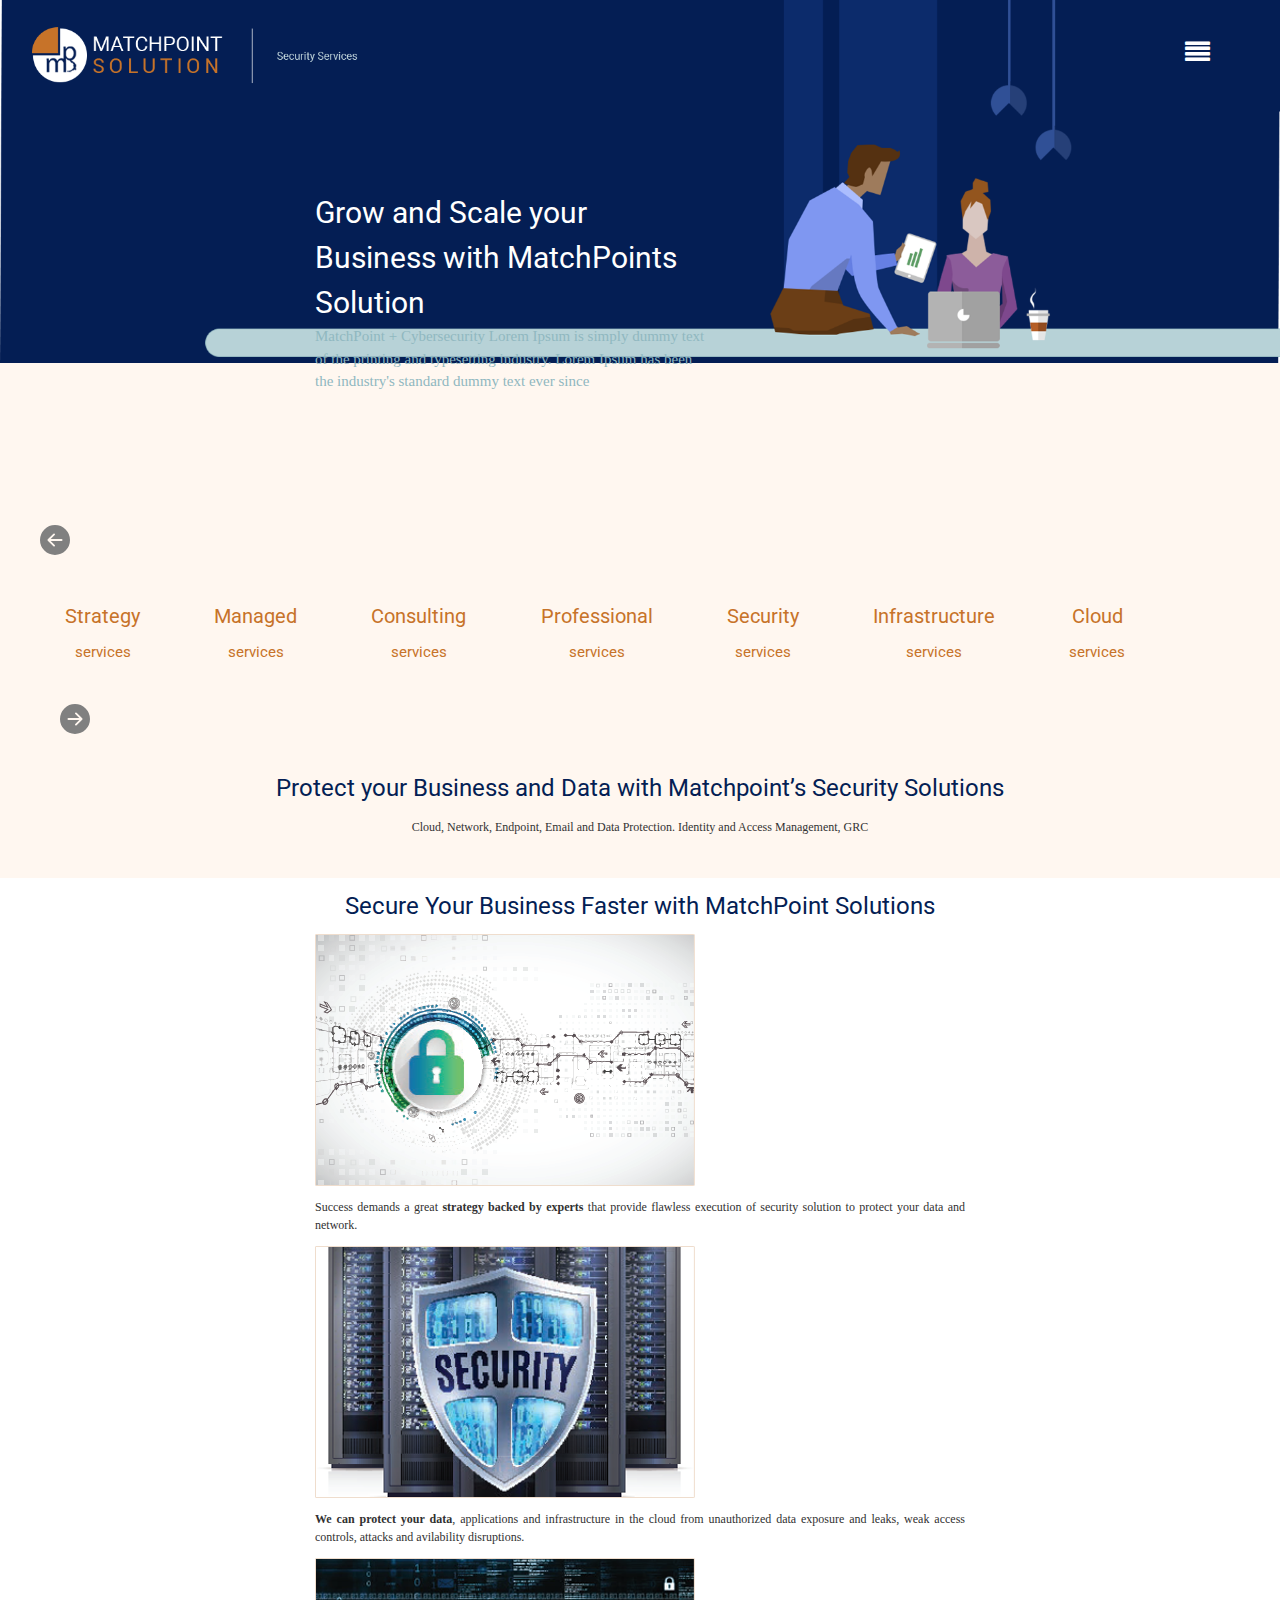
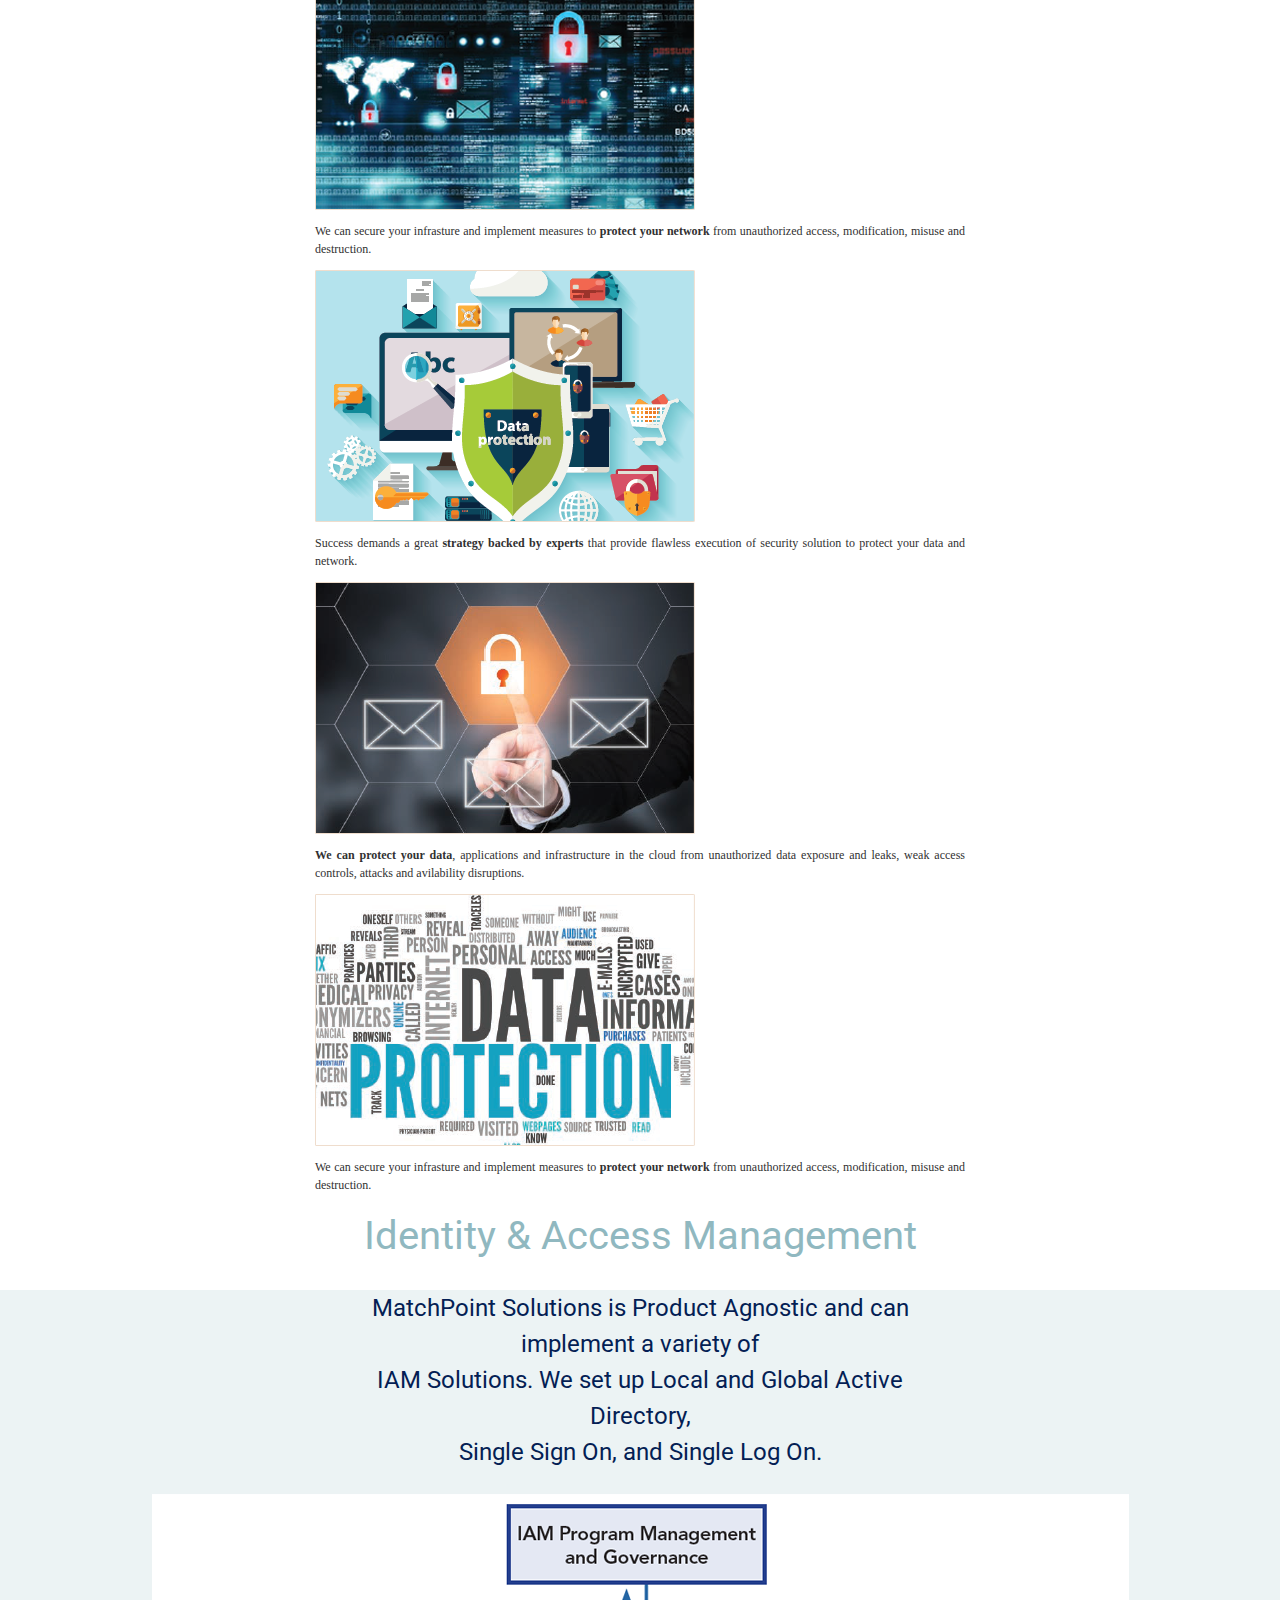
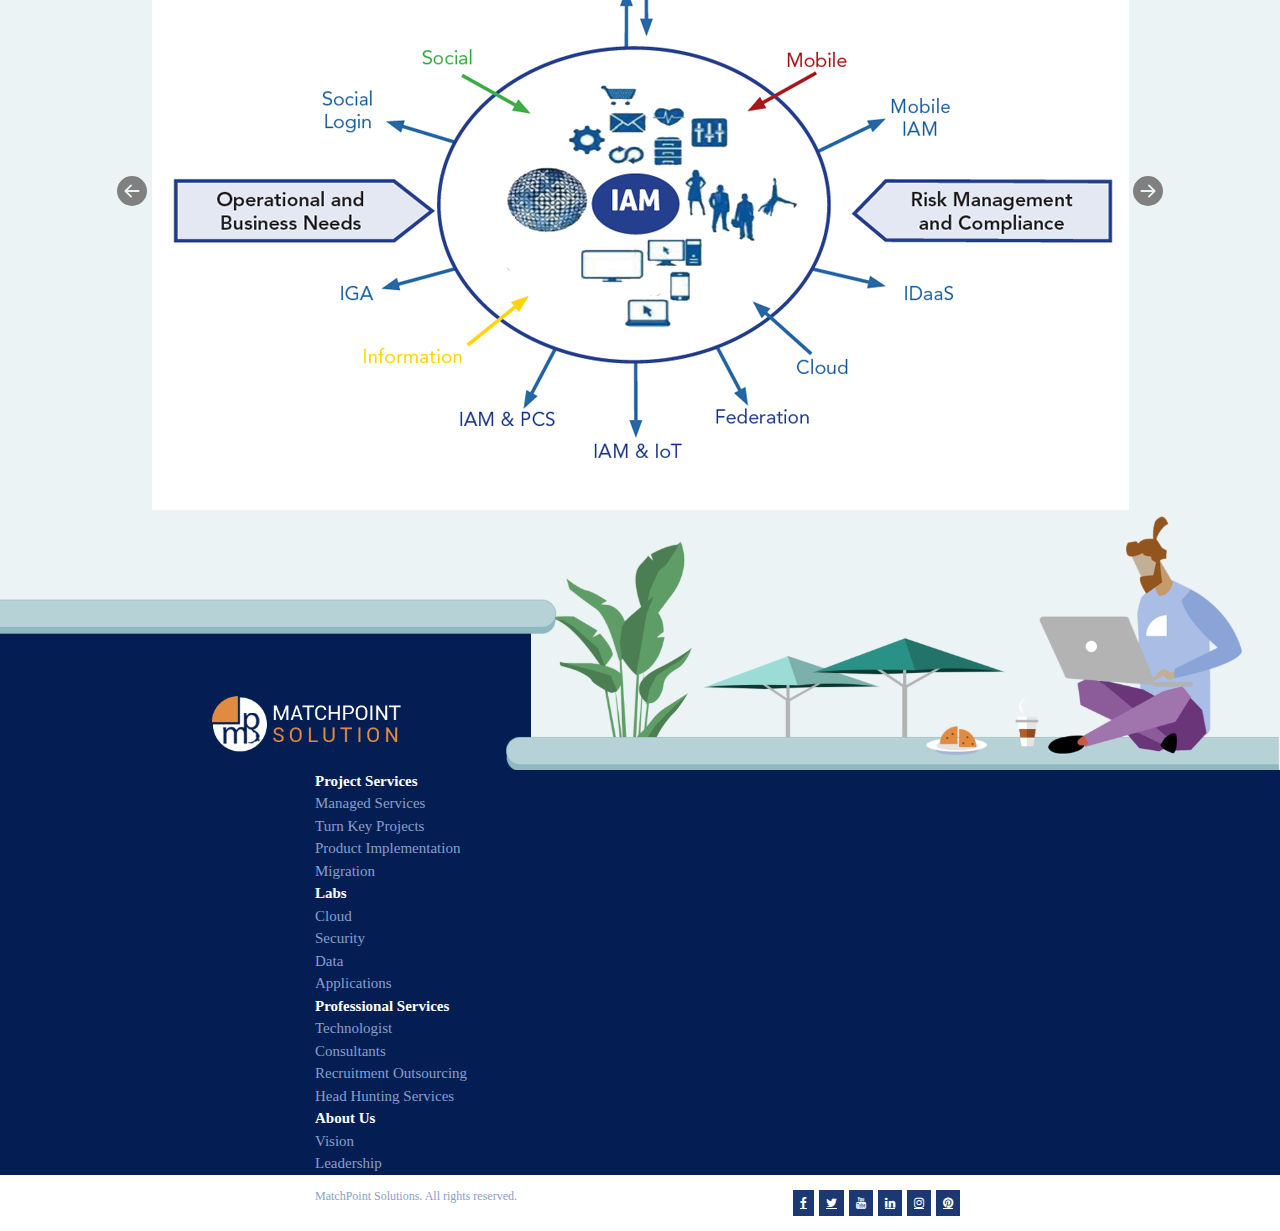
<file: photoshop/index.html>
<!DOCTYPE html>
<html lang="en">
<head>
	<title>MatchPoint Solutions</title>
	<link rel="stylesheet" type="text/css" href="css/animate.css">
	<link rel="stylesheet" type="text/css" href="css/style.css">
	<link href="https://cdn.jsdelivr.net/npm/bootstrap@5.0.0-beta3/dist/css/bootstrap.min.css" rel="stylesheet" integrity="sha384-eOJMYsd53ii+scO/bJGFsiCZc+5NDVN2yr8+0RDqr0Ql0h+rP48ckxlpbzKgwra6" crossorigin="anonymous">
	<script src="https://cdn.jsdelivr.net/npm/bootstrap@5.0.0-beta3/dist/js/bootstrap.bundle.min.js" integrity="sha384-JEW9xMcG8R+pH31jmWH6WWP0WintQrMb4s7ZOdauHnUtxwoG2vI5DkLtS3qm9Ekf" crossorigin="anonymous"></script>
	<link rel="stylesheet" href="https://cdnjs.cloudflare.com/ajax/libs/font-awesome/4.7.0/css/font-awesome.min.css">
	<link rel="stylesheet" href="https://www.w3schools.com/w3css/4/w3.css">

</head>
<body>
<!-- start Hero -->
<div class="hero">
		<i class="fa fa-align-justify" id="toggle"></i>
	<div class="hero-content" >
		<p>
		<span class="robot-font w3-animate-left	">
			Grow and Scale your Business with MatchPoints Solution
		</span><br>
			<span class="Myriad-font w3-animate-left">MatchPoint + Cybersecurity Lorem Ipsum is simply dummy text of the printing and typesetting industry. Lorem Ipsum has been the industry's standard dummy text ever since</span>
		</p>
	</div>
</div>
<!-- End Hero -->
<!-- start Services -->
<div class="services">
<div class="row mx-auto">
	<div class="col-lg-1" style="padding: 20px 0px 20px 10px;">
		<svg xmlns="http://www.w3.org/2000/svg" width="30" height="30" fill="currentColor" class="bi bi-arrow-left-circle-fill" viewBox="0 0 16 16">
		<path d="M8 0a8 8 0 1 0 0 16A8 8 0 0 0 8 0zm3.5 7.5a.5.5 0 0 1 0 1H5.707l2.147 2.146a.5.5 0 0 1-.708.708l-3-3a.5.5 0 0 1 0-.708l3-3a.5.5 0 1 1 .708.708L5.707 7.5H11.5z"/>
		</svg>
	</div>
	<div class="col-lg-10">
		<div class="wraper">
		  	<div class="card rounded">
		  		<h4>Strategy</h4>
		  		<h6>services</h6>
		  	</div>
		  	<div class="card rounded">
		  		<h4>Managed</h4>
		  		<h6>services</h6>
		  	</div>
		  	<div class="card rounded">
		  		<h4>Consulting</h4>
		  		<h6>services</h6>
		  	</div>
		  	<div class="card rounded">
		  		<h4>Professional</h4>
		  		<h6>services</h6>
		  	</div>
		  	<div class="card rounded">
		  		<h4>Security</h4>
		  		<h6>services</h6>
		  	</div>
		  	<div class="card rounded">
		  		<h4>Infrastructure</h4>
		  		<h6>services</h6>
		  	</div>
		  	<div class="card rounded">
		  		<h4>Cloud</h4>
		  		<h6>services</h6>
		  	</div>
		</div>
	</div>
	<div class="col-lg-1 mx-auto" style="padding: 20px 20px 20px 30px;">
		<svg xmlns="http://www.w3.org/2000/svg" width="30" height="30" fill="currentColor" class="bi bi-arrow-right-circle-fill" viewBox="0 0 16 16">
		<path d="M8 0a8 8 0 1 1 0 16A8 8 0 0 1 8 0zM4.5 7.5a.5.5 0 0 0 0 1h5.793l-2.147 2.146a.5.5 0 0 0 .708.708l3-3a.5.5 0 0 0 0-.708l-3-3a.5.5 0 1 0-.708.708L10.293 7.5H4.5z"/>
		</svg>
	</div>
	<div class="heading py-3 w3-animate-zoom" >
		<h2 class="robot-font-sm" align="center" style="color: #041e54;">Protect your Business and Data with Matchpoint’s Security Solutions</h2>
  		<p class="Myriad-font-sm" align="center" style="color: #333333;">Cloud, Network, Endpoint, Email and Data Protection. Identity and Access Management, GRC</p>		
	</div>
  	
 </div>
</div>
<!-- start services -->

<!-- start Solution (2-row 3-col)-->
<div class="solution py-2">
	<h2 class="robot-font-sm" align="center" style="color: #041e54;">Secure Your Business Faster with MatchPoint Solutions</h2>
	<div class="row py-2 border-bottom border-secondary">
		<div class="col-lg-4 p-3 mx-auto w3-animate-zoom">
			<img alt="security photo" src="img/s1.png" class="img-fluid" />
			<br>
			<p class="Myriad-font-sm py-2" align="justify" style="color: #313131;">Success demands a great <b>strategy backed by experts</b> that provide flawless execution of security solution to protect your data and network.</p>
		</div>
		<div class="col-lg-4 p-3 mx-auto w3-animate-zoom">
			<img alt="security photo" src="img/s2.png" class="img-fluid" />
			<br>
			<p class="Myriad-font-sm py-2" align="justify" style="color: #313131;"><b>We can protect your data</b>, applications and infrastructure in the cloud from unauthorized data exposure and leaks, weak access controls, attacks and avilability disruptions.</p>
		</div>
		<div class="col-lg-4 p-3 mx-auto w3-animate-zoom">
			<img alt="security photo" src="img/s3.png" class="img-fluid" />
			<br>
			<p class="Myriad-font-sm py-2" align="justify" style="color: #313131;">We can secure your infrasture and implement measures to <b>protect your network</b> from unauthorized access, modification, misuse and destruction.</p>
		</div>
	</div>

	<div class="row py-4">
		<div class="col-lg-4 p-3 mx-auto w3-animate-zoom">
			<img alt="security photo" src="img/s4.png" class="img-fluid" />
			<br>
			<p class="Myriad-font-sm py-2" align="justify" style="color: #313131;">Success demands a great <b>strategy backed by experts</b> that provide flawless execution of security solution to protect your data and network.</p>
		</div>
		<div class="col-lg-4 p-3 mx-auto w3-animate-zoom">
			<img alt="security photo" src="img/s5.png" class="img-fluid" />
			<br>
			<p class="Myriad-font-sm py-2" align="justify" style="color: #313131;"><b>We can protect your data</b>, applications and infrastructure in the cloud from unauthorized data exposure and leaks, weak access controls, attacks and avilability disruptions.</p>
		</div>
		<div class="col-lg-4 p-3 mx-auto w3-animate-zoom">
			<img alt="security photo" src="img/s6.png" class="img-fluid" />
			<br>
			<p class="Myriad-font-sm py-2" align="justify" style="color: #313131;">We can secure your infrasture and implement measures to <b>protect your network</b> from unauthorized access, modification, misuse and destruction.</p>
		</div>
	</div>

	<h1 class="heading-lg" align="center">Identity & Access Management</h1>
</div>
<!-- End Solution (2-row 3-col)-->

<!-- start section-3 (diagram) -->
<div class="section-3 py-4 mx-auto">
	<div class="content">
		<p class="robot-font-sm" align="center" style="color: #041e54; padding:0px 50px;">MatchPoint Solutions is Product Agnostic and can implement a variety of<br>
IAM Solutions. We set up Local and Global Active Directory,<br>
Single Sign On, and Single Log On.</p>
	</div>
	<div class="img-slider">
	<center>
	<svg xmlns="http://www.w3.org/2000/svg" width="30" height="30" fill="currentColor" class="bi bi-arrow-left-circle-fill" viewBox="0 0 16 16">
		<path d="M8 0a8 8 0 1 0 0 16A8 8 0 0 0 8 0zm3.5 7.5a.5.5 0 0 1 0 1H5.707l2.147 2.146a.5.5 0 0 1-.708.708l-3-3a.5.5 0 0 1 0-.708l3-3a.5.5 0 1 1 .708.708L5.707 7.5H11.5z"></path>
		</svg>
	<img src="img/mngmt.png" class="img-fluid" alt="Management photo" />
	<svg xmlns="http://www.w3.org/2000/svg" width="30" height="30" fill="currentColor" class="bi bi-arrow-right-circle-fill" viewBox="0 0 16 16">
		<path d="M8 0a8 8 0 1 1 0 16A8 8 0 0 1 8 0zM4.5 7.5a.5.5 0 0 0 0 1h5.793l-2.147 2.146a.5.5 0 0 0 .708.708l3-3a.5.5 0 0 0 0-.708l-3-3a.5.5 0 1 0-.708.708L10.293 7.5H4.5z"/></path>
		</svg>
		</center>
</div>
</div>

<!-- end section-3 (diagram) -->

<!-- bg-7 image -->
<img src="img/bg-7.png" width="100%" alt="bg-7" />
<!-- bg-7 image -->

<!-- Start Footer -->

<footer class="py-5">
	<div class="content">
		<div class="row py-4 border-top border-bottom border-secondary">
			<div class="col-lg-3">
				<ul>  
					<li><b>Project Services</b></li>
					<li>Managed Services</li>
					<li>Turn Key Projects</li>
					<li>Product Implementation</li>
					<li>Migration</li>
				</ul>	
			</div>
			<div class="col-lg-3">
				<ul>  
					<li><b>Labs</b></li>
					<li>Cloud</li>
					<li>Security</li>
					<li>Data</li>
					<li>Applications</li>
				</ul>	
			</div>
			<div class="col-lg-3">
				<ul>  
					<li><b>Professional Services</b></li>
					<li>Technologist</li>
					<li>Consultants</li>
					<li>Recruitment Outsourcing</li>
					<li>Head Hunting Services</li>
				</ul>	
			</div>
			<div class="col-lg-3">
				<ul>  
					<li><b>About Us</b></li>
					<li>Vision</li>
					<li>Leadership</li>
					
				</ul>	
			</div>
			
		</div>
		<div class="bottom-footer py-3">
		<p>MatchPoint Solutions. All rights reserved.</p>
		<ul>
			<li><a href="#" class="fa fa-facebook"></a></li>
			<li><a href="#" class="fa fa-twitter"></a></li>
			<li><a href="#" class="fa fa-youtube"></a></li>
			<li><a href="#" class="fa fa-linkedin"></a></li>
			<li><a href="#" class="fa fa-instagram"></a></li>
			<li><a href="#" class="fa fa-pinterest"></a></li>
		</ul>
	</div>
	</div>
	
</footer>
<!-- End Footer -->

</body>
</html>
</file>
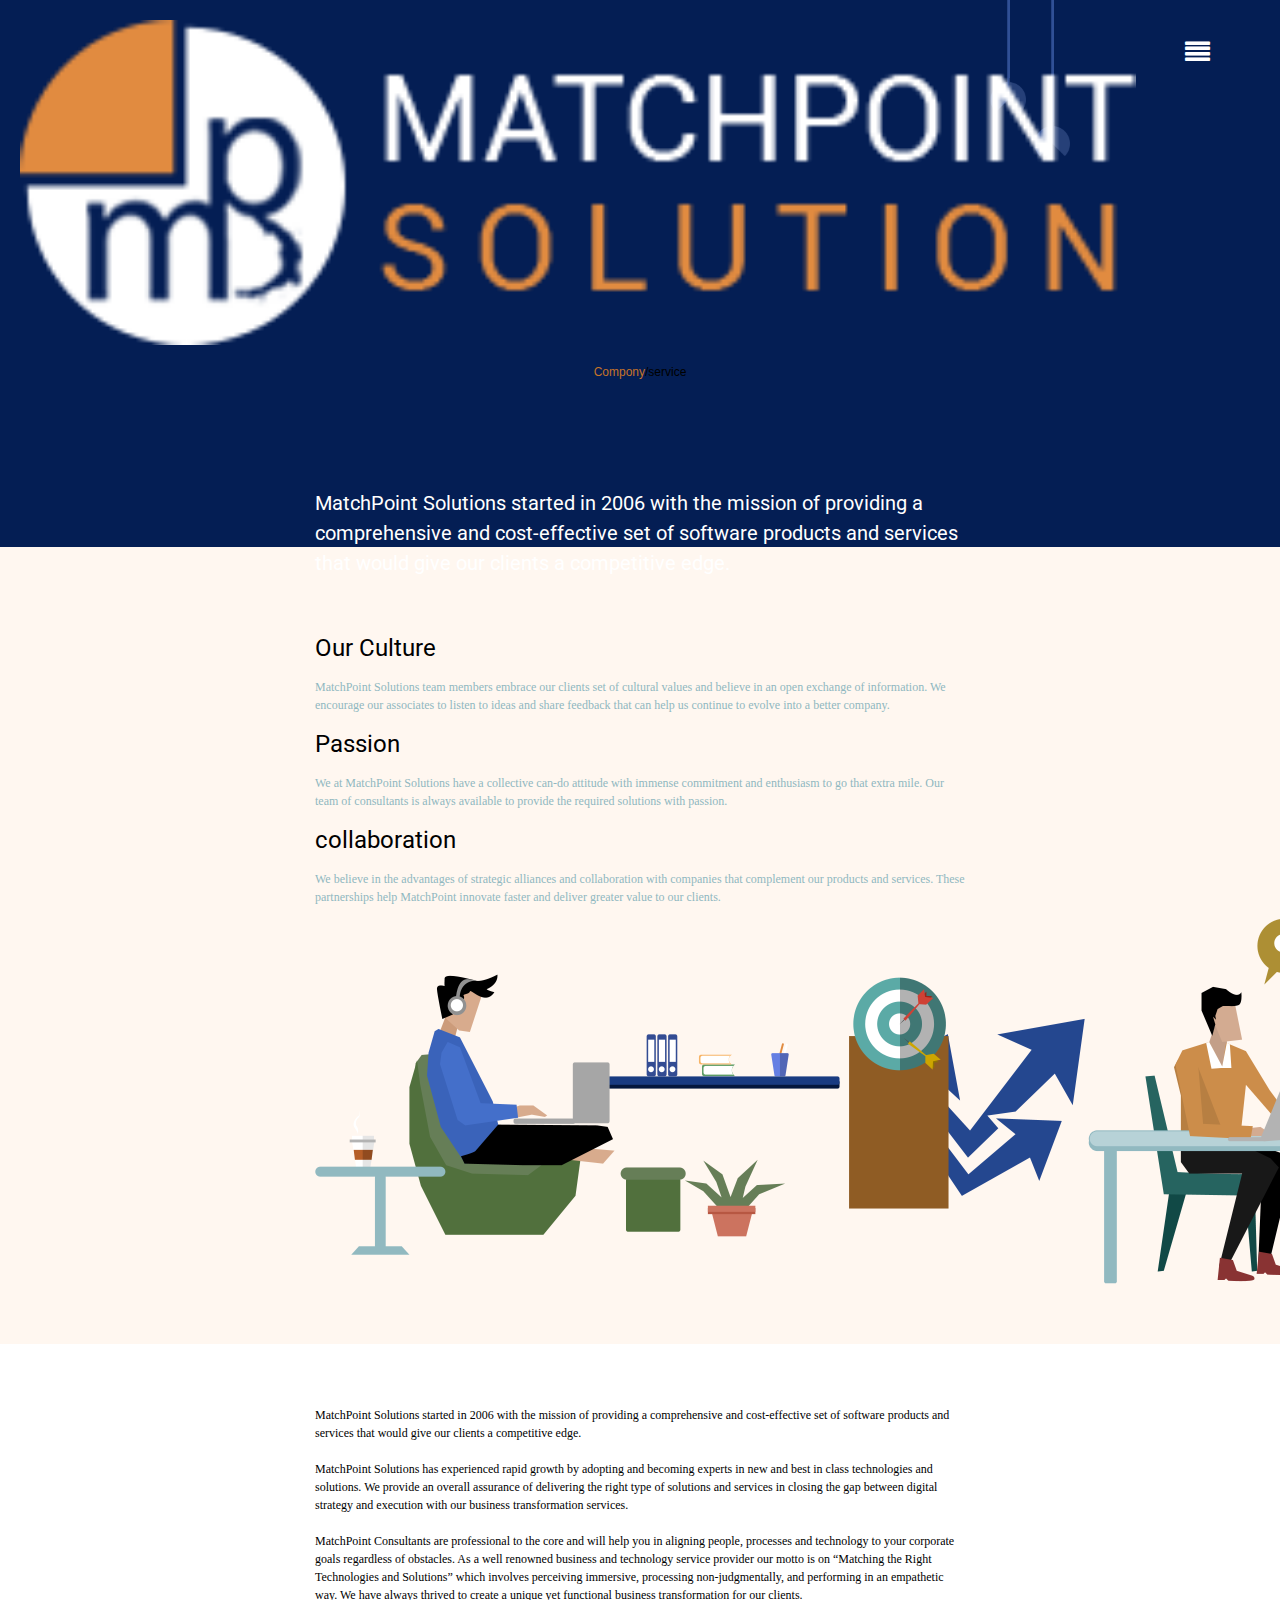
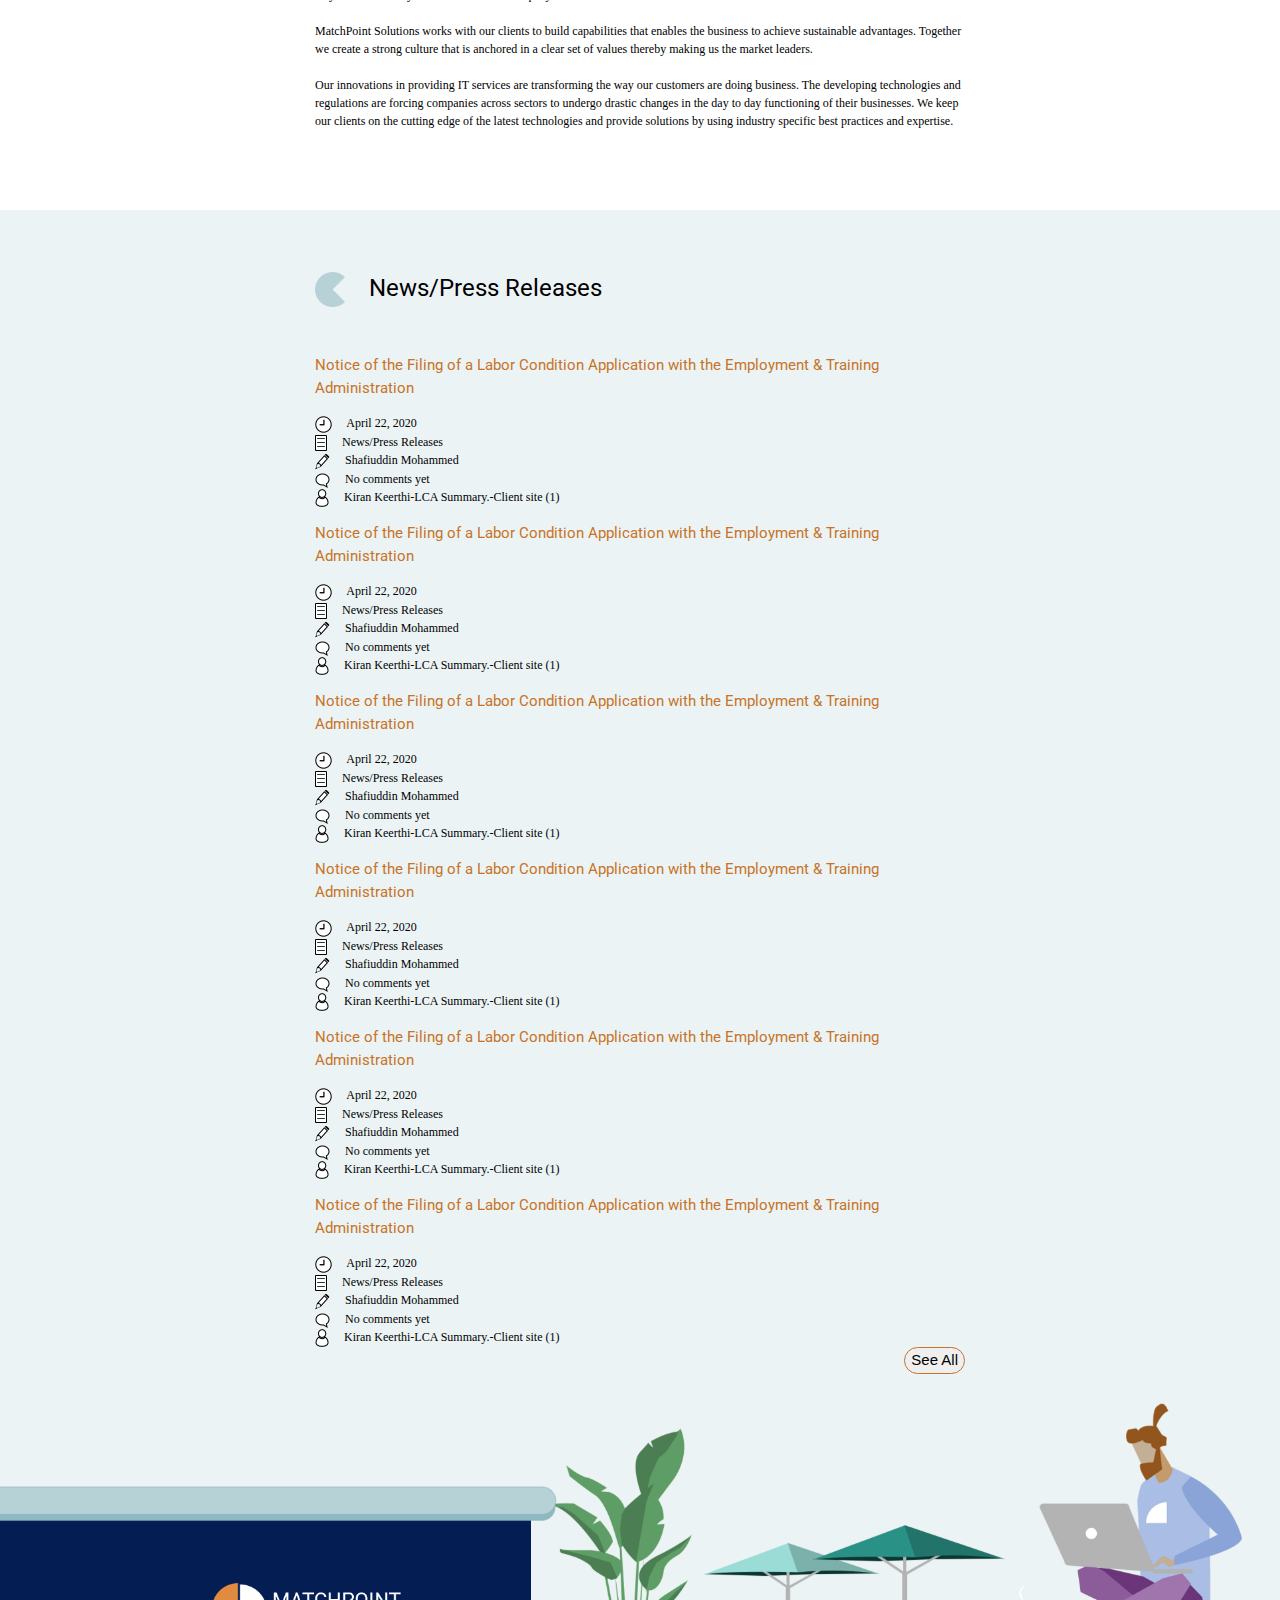
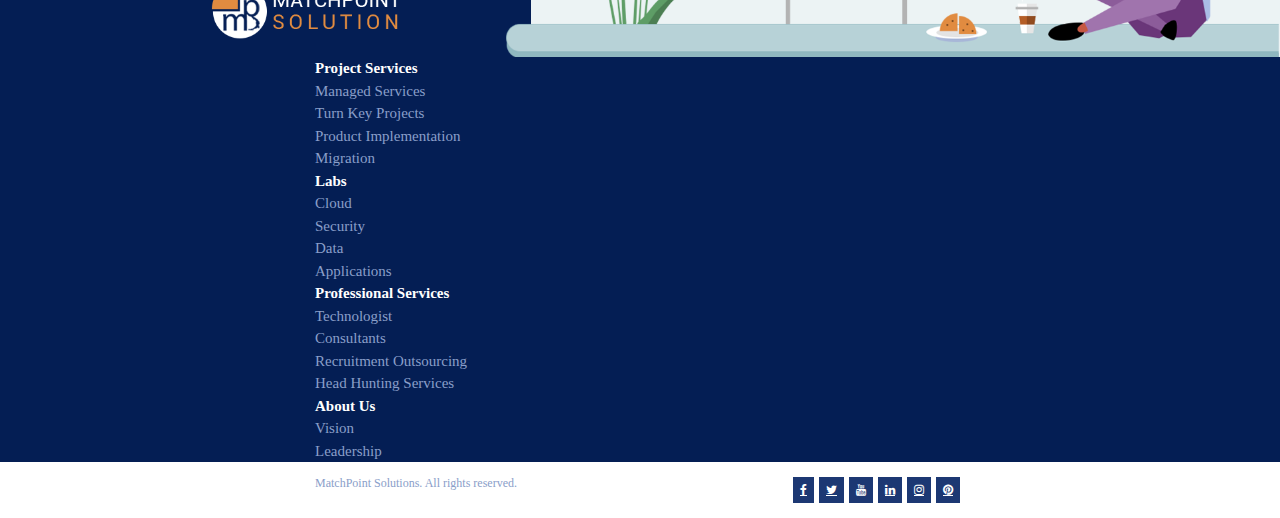
<file: photoshop/about.html>
<!DOCTYPE html>
<html lang="en">
<head>
	<title>MatchPoint Solutions</title>
	<link rel="stylesheet" type="text/css" href="css/animate.css">
	<link rel="stylesheet" type="text/css" href="css/style.css">
	<link href="https://cdn.jsdelivr.net/npm/bootstrap@5.0.0-beta3/dist/css/bootstrap.min.css" rel="stylesheet" integrity="sha384-eOJMYsd53ii+scO/bJGFsiCZc+5NDVN2yr8+0RDqr0Ql0h+rP48ckxlpbzKgwra6" crossorigin="anonymous">
	<script src="https://cdn.jsdelivr.net/npm/bootstrap@5.0.0-beta3/dist/js/bootstrap.bundle.min.js" integrity="sha384-JEW9xMcG8R+pH31jmWH6WWP0WintQrMb4s7ZOdauHnUtxwoG2vI5DkLtS3qm9Ekf" crossorigin="anonymous"></script>
	<link rel="stylesheet" href="https://cdnjs.cloudflare.com/ajax/libs/font-awesome/4.7.0/css/font-awesome.min.css">
	<link rel="stylesheet" href="https://www.w3schools.com/w3css/4/w3.css">

</head>
<body>
	<div class="top">
		<div class="navbar">
			<div class="logo">
				<img src="img/logo11.png" width="90%" alt="logo" /> <br>
				<p align="center" class="text-muted"><small><span style="color: #c77329;">Compony</span>/service</small></p>
			</div>
			<div class="toggle">
				 <i class="fa fa-align-justify" id="toggle"></i>
			</div>
		</div>
		<div class="top-content">
			<p align="center">
				MatchPoint Solutions started in 2006 with the mission of providing a comprehensive and cost-effective set of software products and services that would give our clients a competitive edge.
			</p><br>
			<div class="row">
				<div class="col-xl-4 py-2">
				<h3 class="robot-font-sm text-light">Our Culture</h3>
				<p>
					MatchPoint Solutions team members embrace our clients set of cultural values and believe in an open exchange of information. We encourage our associates to listen to ideas and share feedback that can help us continue to evolve into a better company.
				</p>
				</div>
				<div class="col-xl-4 py-2">
				<h3  class="robot-font-sm text-light">Passion</h3>
				<p>
					We at MatchPoint Solutions have a collective can-do attitude with immense commitment and enthusiasm to go that extra mile. Our team of consultants is always available to provide the required solutions with passion.
				</p>
				</div>
				<div class="col-xl-4 py-2">
				<h3  class="robot-font-sm text-light">collaboration</h3>
				<p>
					We believe in the advantages of strategic alliances and collaboration with companies that complement our products and services. These partnerships help MatchPoint innovate faster and deliver greater value to our clients.
				</p>
				</div>
			</div>

		</div>
			<img src="img/graphic.png" alt="graphics" class="img-fluid graphics" style="background-size: cover; padding: 0px 315px 60px 315px;" />
 
	</div>
	<div class="middle-content">
		<p class="Myriad-font-sm">
			MatchPoint Solutions started in 2006 with the mission of providing a comprehensive and cost-effective set of software products and services that would give our clients a competitive edge.<br><br>
MatchPoint Solutions has experienced rapid growth by adopting and becoming experts in new and best in class technologies and solutions. We provide an overall assurance of delivering the right type of solutions and services in closing the gap between digital strategy and execution with our business transformation services.<br><br>

MatchPoint Consultants are professional to the core and will help you in aligning people, processes and technology to your corporate goals regardless of obstacles. As a well renowned business and technology service provider our motto is on “Matching the Right Technologies and Solutions” which involves perceiving immersive, processing non-judgmentally, and performing in an empathetic way. We have always thrived to create a unique yet functional business transformation for our clients.<br><br>

MatchPoint Solutions works with our clients to build capabilities that enables the business to achieve sustainable advantages. Together we create a strong culture that is anchored in a clear set of values thereby making us the market leaders.<br><br>

Our innovations in providing IT services are transforming the way our customers are doing business. The developing technologies and regulations are forcing companies across sectors to undergo drastic changes in the day to day functioning of their businesses. We keep our clients on the cutting edge of the latest technologies and provide solutions by using industry specific best practices and expertise.<br><br>
		</p>
	</div>
	<div class="news">
		<h2 class="robot-font-sm"><img src="img/icon-news.png" alt="news" width="30">&nbsp;&nbsp;&nbsp;&nbsp;News/Press Releases</h2>
		<br>
		<div class="row">
				<div class="col-xl-4 p-2 w3-animate-zoom"> 
				<div class="p-5 bg-light rounded">	<p>
						Notice of the Filing of a Labor Condition Application with the Employment & Training Administration
					</p>
					<ul>
						<li><img alt="icon" src="img/icon-1.png">&nbsp;&nbsp;&nbsp;&nbsp; April 22, 2020</li>
						<li><img alt="icon" src="img/icon-2.png">&nbsp;&nbsp;&nbsp;&nbsp; News/Press Releases</li>
						<li><img alt="icon" src="img/icon-3.png">&nbsp;&nbsp;&nbsp;&nbsp; Shafiuddin Mohammed</li>
						<li><img alt="icon" src="img/icon-4.png">&nbsp;&nbsp;&nbsp;&nbsp; No comments yet</li>
						<li><img alt="icon" src="img/icon-5.png">&nbsp;&nbsp;&nbsp;&nbsp; Kiran Keerthi-LCA Summary.-Client site (1)</li>
					</ul>
				</div>
			</div>
				<div class="col-xl-4 p-2 w3-animate-zoom"> 
				<div class="p-5 bg-light rounded">	<p>
						Notice of the Filing of a Labor Condition Application with the Employment & Training Administration
					</p>
					<ul>
						<li><img alt="icon" src="img/icon-1.png">&nbsp;&nbsp;&nbsp;&nbsp; April 22, 2020</li>
						<li><img alt="icon" src="img/icon-2.png">&nbsp;&nbsp;&nbsp;&nbsp; News/Press Releases</li>
						<li><img alt="icon" src="img/icon-3.png">&nbsp;&nbsp;&nbsp;&nbsp; Shafiuddin Mohammed</li>
						<li><img alt="icon" src="img/icon-4.png">&nbsp;&nbsp;&nbsp;&nbsp; No comments yet</li>
						<li><img alt="icon" src="img/icon-5.png">&nbsp;&nbsp;&nbsp;&nbsp; Kiran Keerthi-LCA Summary.-Client site (1)</li>
					</ul>
				</div>
			</div>
				<div class="col-xl-4 p-2 w3-animate-zoom"> 
				<div class="p-5 bg-light rounded">	<p>
						Notice of the Filing of a Labor Condition Application with the Employment & Training Administration
					</p>
					<ul>
						<li><img alt="icon" src="img/icon-1.png">&nbsp;&nbsp;&nbsp;&nbsp; April 22, 2020</li>
						<li><img alt="icon" src="img/icon-2.png">&nbsp;&nbsp;&nbsp;&nbsp; News/Press Releases</li>
						<li><img alt="icon" src="img/icon-3.png">&nbsp;&nbsp;&nbsp;&nbsp; Shafiuddin Mohammed</li>
						<li><img alt="icon" src="img/icon-4.png">&nbsp;&nbsp;&nbsp;&nbsp; No comments yet</li>
						<li><img alt="icon" src="img/icon-5.png">&nbsp;&nbsp;&nbsp;&nbsp; Kiran Keerthi-LCA Summary.-Client site (1)</li>
					</ul>
				</div>
			</div>
				<div class="col-xl-4 p-2 w3-animate-zoom"> 
				<div class="p-5 bg-light rounded">	<p>
						Notice of the Filing of a Labor Condition Application with the Employment & Training Administration
					</p>
					<ul>
						<li><img alt="icon" src="img/icon-1.png">&nbsp;&nbsp;&nbsp;&nbsp; April 22, 2020</li>
						<li><img alt="icon" src="img/icon-2.png">&nbsp;&nbsp;&nbsp;&nbsp; News/Press Releases</li>
						<li><img alt="icon" src="img/icon-3.png">&nbsp;&nbsp;&nbsp;&nbsp; Shafiuddin Mohammed</li>
						<li><img alt="icon" src="img/icon-4.png">&nbsp;&nbsp;&nbsp;&nbsp; No comments yet</li>
						<li><img alt="icon" src="img/icon-5.png">&nbsp;&nbsp;&nbsp;&nbsp; Kiran Keerthi-LCA Summary.-Client site (1)</li>
					</ul>
				</div>
			</div>
				<div class="col-xl-4 p-2 w3-animate-zoom"> 
				<div class="p-5 bg-light rounded">	<p>
						Notice of the Filing of a Labor Condition Application with the Employment & Training Administration
					</p>
					<ul>
						<li><img alt="icon" src="img/icon-1.png">&nbsp;&nbsp;&nbsp;&nbsp; April 22, 2020</li>
						<li><img alt="icon" src="img/icon-2.png">&nbsp;&nbsp;&nbsp;&nbsp; News/Press Releases</li>
						<li><img alt="icon" src="img/icon-3.png">&nbsp;&nbsp;&nbsp;&nbsp; Shafiuddin Mohammed</li>
						<li><img alt="icon" src="img/icon-4.png">&nbsp;&nbsp;&nbsp;&nbsp; No comments yet</li>
						<li><img alt="icon" src="img/icon-5.png">&nbsp;&nbsp;&nbsp;&nbsp; Kiran Keerthi-LCA Summary.-Client site (1)</li>
					</ul>
				</div>
			</div>
				<div class="col-xl-4 p-2 w3-animate-zoom"> 
				<div class="p-5 bg-light rounded">	<p>
						Notice of the Filing of a Labor Condition Application with the Employment & Training Administration
					</p>
					<ul>
						<li><img alt="icon" src="img/icon-1.png">&nbsp;&nbsp;&nbsp;&nbsp; April 22, 2020</li>
						<li><img alt="icon" src="img/icon-2.png">&nbsp;&nbsp;&nbsp;&nbsp; News/Press Releases</li>
						<li><img alt="icon" src="img/icon-3.png">&nbsp;&nbsp;&nbsp;&nbsp; Shafiuddin Mohammed</li>
						<li><img alt="icon" src="img/icon-4.png">&nbsp;&nbsp;&nbsp;&nbsp; No comments yet</li>
						<li><img alt="icon" src="img/icon-5.png">&nbsp;&nbsp;&nbsp;&nbsp; Kiran Keerthi-LCA Summary.-Client site (1)</li>
					</ul>
				</div>
			</div>
				
			</div>
		<button class="btn btn float-right">See All</button>
	</div>

<!-- start Hero -->

<!-- end section-3 (diagram) -->

<!-- bg-7 image -->
 <img src="img/bg-7.png" width="100%" alt="bg-7" />
<!-- bg-7 image -->

<!-- Start Footer -->

<footer class="py-5">
	<div class="content">
		<div class="row py-4 border-top border-bottom border-secondary">
			<div class="col-lg-3">
				<ul>  
					<li><b>Project Services</b></li>
					<li>Managed Services</li>
					<li>Turn Key Projects</li>
					<li>Product Implementation</li>
					<li>Migration</li>
				</ul>	
			</div>
			<div class="col-lg-3">
				<ul>  
					<li><b>Labs</b></li>
					<li>Cloud</li>
					<li>Security</li>
					<li>Data</li>
					<li>Applications</li>
				</ul>	
			</div>
			<div class="col-lg-3">
				<ul>  
					<li><b>Professional Services</b></li>
					<li>Technologist</li>
					<li>Consultants</li>
					<li>Recruitment Outsourcing</li>
					<li>Head Hunting Services</li>
				</ul>	
			</div>
			<div class="col-lg-3">
				<ul>  
					<li><b>About Us</b></li>
					<li>Vision</li>
					<li>Leadership</li>
					
				</ul>	
			</div>
			
		</div>
		<div class="bottom-footer py-3">
		<p>MatchPoint Solutions. All rights reserved.</p>
		<ul>
			<li><a href="#" class="fa fa-facebook"></a></li>
			<li><a href="#" class="fa fa-twitter"></a></li>
			<li><a href="#" class="fa fa-youtube"></a></a></li>
			<li><a href="#" class="fa fa-linkedin"></a></li>
			<li><a href="#" class="fa fa-instagram"></a></li>
			<li><a href="#" class="fa fa-pinterest"></a></li>
		</ul>
	</div>
	</div>
	
</footer>
 <!-- End Footer -->

</body>
</html>
</file>
<file: photoshop/css/style.css>
@import url('https://fonts.googleapis.com/css2?family=Roboto&display=swap');
body{
	padding: 0px;
	margin: 0px;
	border: 0px;
}
.hero{
	padding: 0px 315px;
}
.robot-font{
	font-family: 'Roboto', sans-serif;
	font-size: 30px;
	padding-right: 20px;
}
.robot-font-sm{
	font-family: 'Roboto', sans-serif;
	font-size: 24px;
}

.Myriad-font{
	font-family: 'Myriad Pro', serif;
	font-size: 15px;
	line-height: 1.5;
	color: #90b8c0;
}
.Myriad-font-sm{
	font-family: 'Myriad Pro', serif;
	font-size: 12px;
	line-height: 1.5;
}
.bi{
	color:grey;

}
.bi:hover{
	color:#c77329;
}
/*-----------------------------------------------------------------------*/
	
.hero{
	background-image: url("../img/bg-11.png");
	background-size: 100%;
	background-repeat: no-repeat;
	background-color: #fff7f0;
	

}
.hero .hero-content{
	position: relative;
	padding-top:175px;
	 padding-bottom:67px;
	color: white;
	width: 60%;
}
#toggle{
	position:absolute;
	right: 70px;
	top: 40px;
	font-size:25px;
	 color: white;
}
/*-------------------------------------------------------------------------*/


.services{
	padding: 30px;
	background-color: #fff7f0;
}
.services .wraper {
  overflow-x: hidden;
  overflow-y: hidden;
  white-space: nowrap;
}
 .services .card {
    display: inline-block;
    padding: 10px 20px;
    margin:0px 15px;
  }
 .services .row .col-lg-10 .card h4{
 	font-family: 'Roboto', sans-serif;
	font-size: 20px;
	color: #c77329;
	text-align: center;
 }

 .services .row .col-lg-10 .card h6{
 	font-family: 'Roboto', sans-serif;
	font-size: 15px;
	color: #c77329;
	text-align: center;

 }
.services .row .col-lg-10 .card:hover> h6 ,.services .row .col-lg-10 .card:hover> h4,.services .row .col-lg-10 .card:hover{
	background-color: #c77329;
	color: white;

}
/*---------------------------------------------------------------------*/


.solution{
	padding: 0px 315px;
}
.solution .heading-lg{
font-family: 'Roboto', sans-serif;
	font-size: 40px;
	color: #90b8c0;
	text-align: center;	
}
/*---------------------------------------------------------------------*/



.section-3{
	background-color: #ecf3f4;
}

.section-3 .content{
	padding: 0px 315px;
}

/*---------------------------------------------------------------------*/



footer{
	background-color: #041e54;
}
footer .content{
	padding: 0px 315px;

}
footer .content .row .col-lg-3 ul{
list-style: none;
margin: 0;
padding: 0;
}
footer .content .row .col-lg-3 ul li b{
	color: white;
}
footer .content .row .col-lg-3 ul li{
	color:#8a9ec9;
	font-family: 'Myriad Pro', serif;
	font-size: 15px;
}
footer .content .bottom-footer p{
color:#8a9ec9;
	font-family: 'Myriad Pro', serif;
	font-size: 12px;
	float: left;
}

footer .content .bottom-footer ul{
color:#8a9ec9;
	display: flex;
	list-style: none;
	float: right;
}
footer .content .bottom-footer ul li a{
	padding:7px;
	margin-right: 5px;
	color:white;
	background-color: #1c3873;	
	font-size: 12px;
}

footer .content .bottom-footer ul li a:hover{
	background-color: #e18b40;	
	color: white;
}

/*-------------------------------------------------------------*/
.top{
	background-image: url("../img/bg-1.png");
	background-size: 100%;
	background-repeat: no-repeat;
	background-color: #fff7f0;
}
.top .navbar{
	padding: 20px 20px;
}
.top .top-content{
	padding: 50px 315px 0px 315px;
}
.top .top-content p{
	font-family: 'Roboto', sans-serif;
	font-size: 20px;
	color: white;
	text-align: left;
}
.top .top-content .row .col-xl-4 p{
	font-family: 'Myriad Pro', serif;
	font-size: 12px;
	line-height: 1.5;
	text-align: left;
	color: #90b8c0;
}

/*----------------------------------------------------------------*/

.middle-content,.news{
padding: 50px 315px;
}
.news{
	background-color: #ecf3f4;
}

.news .row .col-xl-4 p{
	font-family: 'Roboto', sans-serif;
	font-size: 15px;
	line-height: 1.5;
	text-align: left;
	color: #c77329;
}

.news .row .col-xl-4 ul{
list-style: none;
padding: 0;
margin: 0;
}
.news .row .col-xl-4 ul li{
font-family: 'Myriad Pro', serif;
	font-size: 12px;
	
}
.news button{
	float: right;
	border: 1px solid #c77329;
	border-radius: 25px;
}
.news button:hover{
	float: right;
	border: 1px solid #c77329;
	background-color: #c77329;
	color: white;
	border-radius: 25px;
}
</file>
